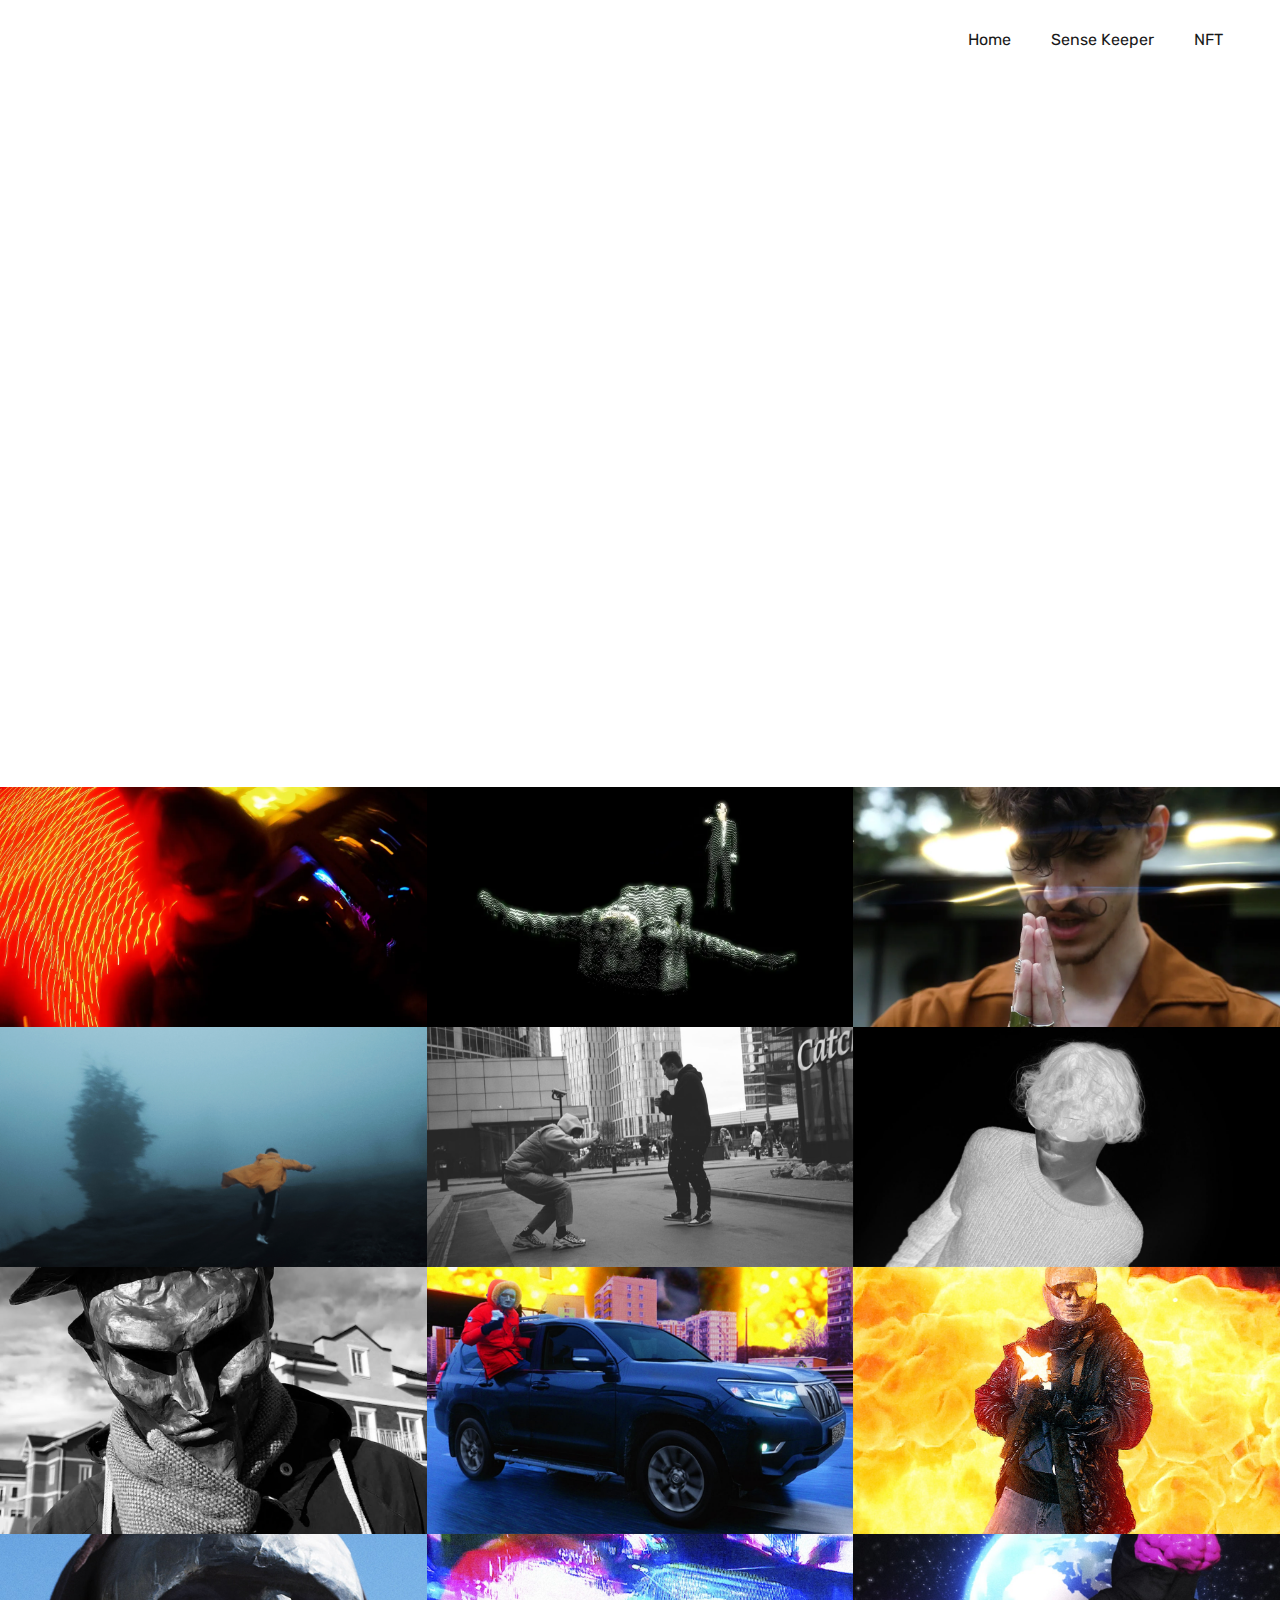
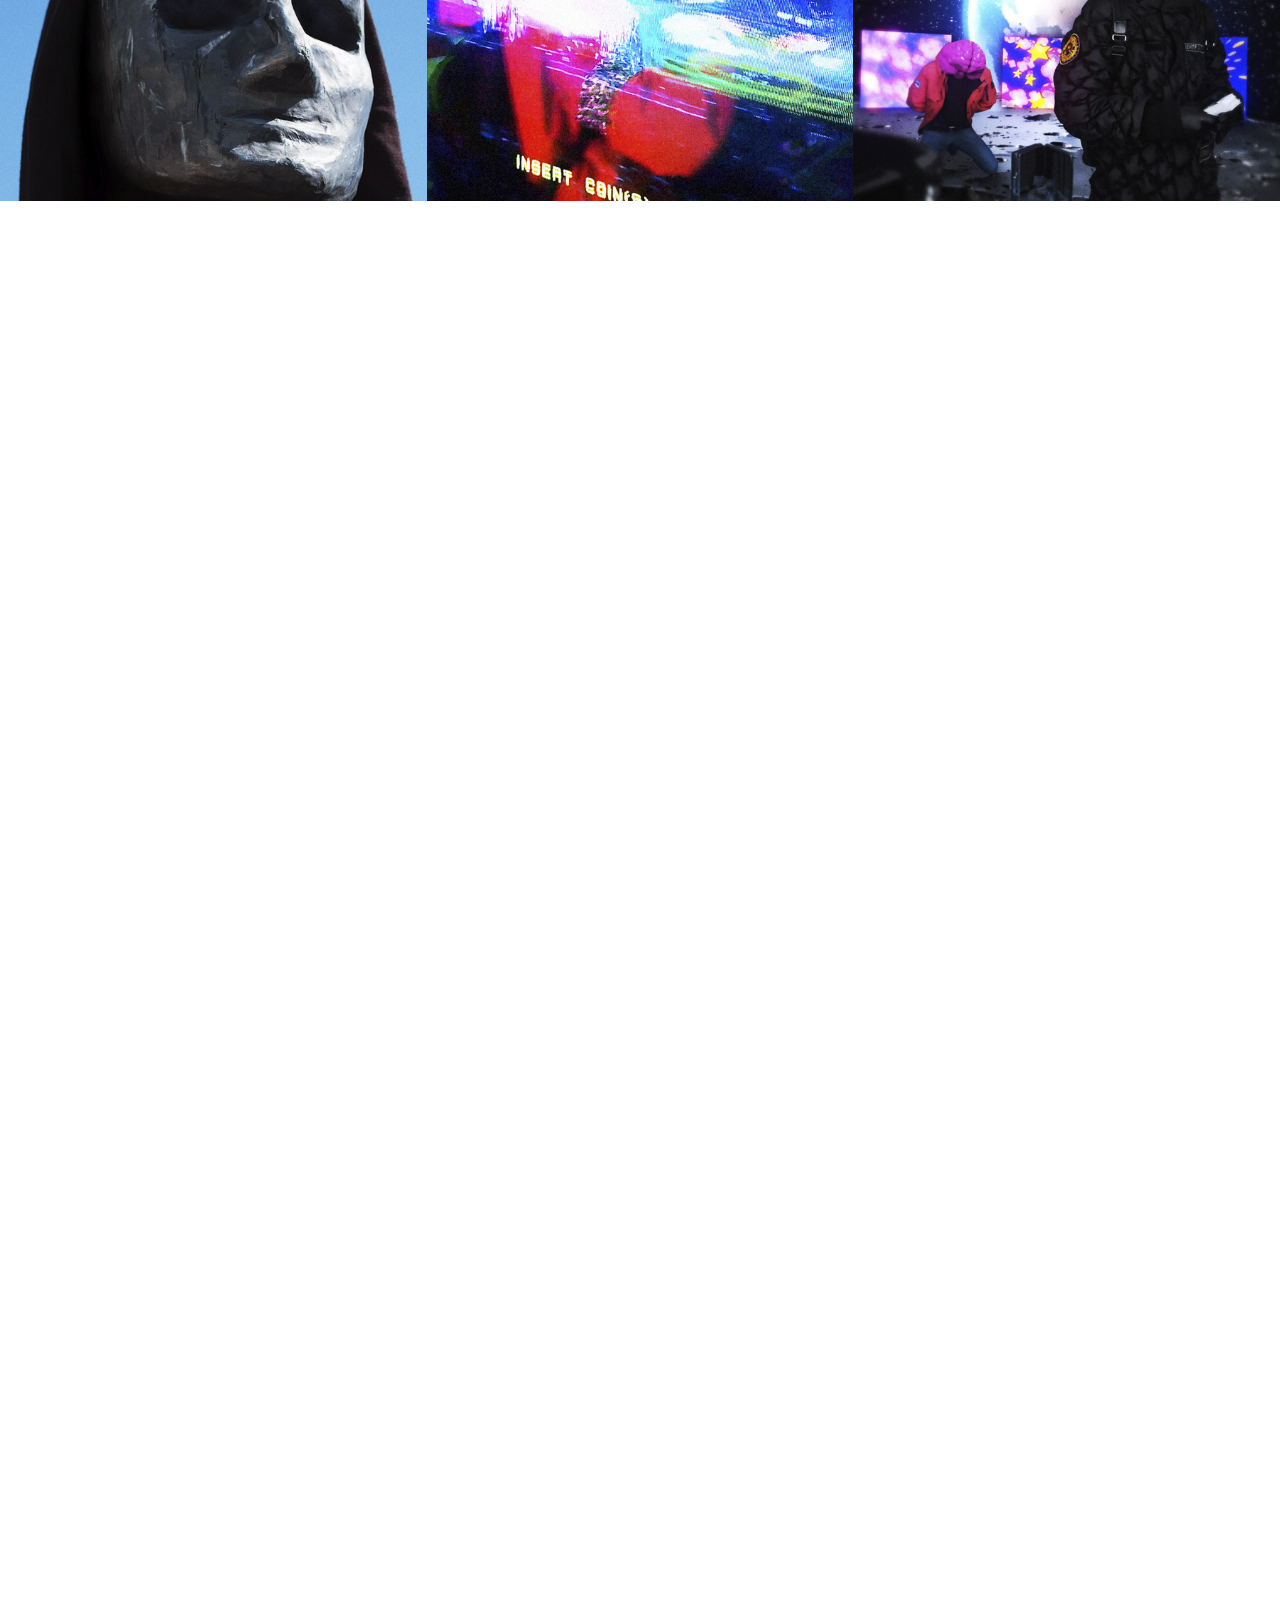
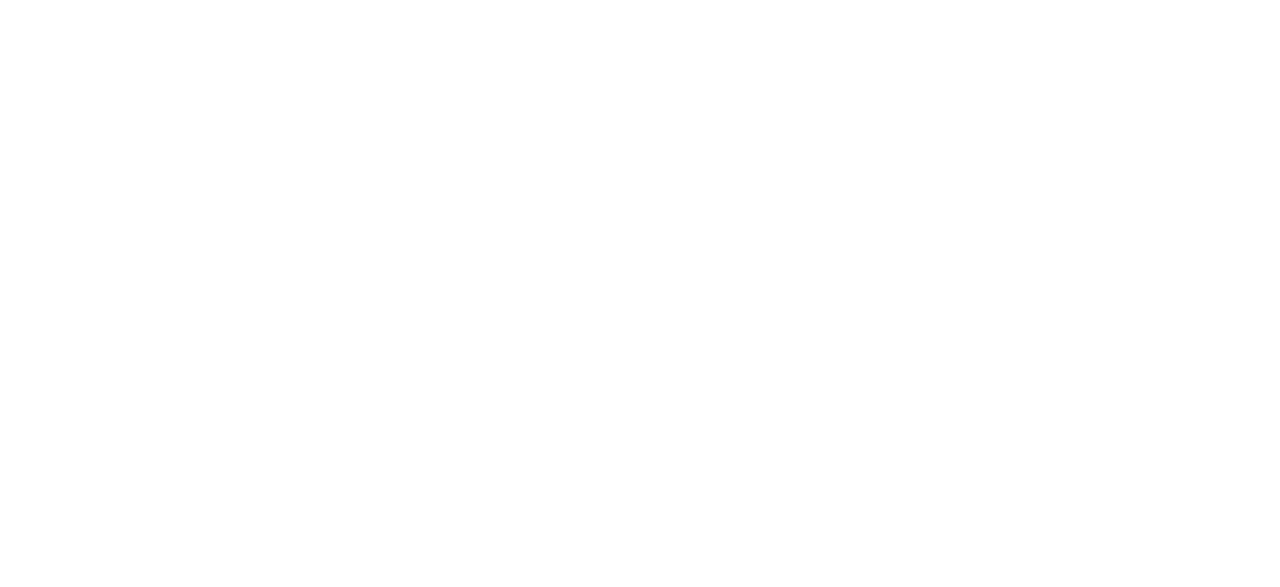
<file: index.html>
<!DOCTYPE html>
<html lang="en" class="no-js">


    <!-- Start Head -->
    <head>



    	<!-- Start Meta -->
		<meta charset="utf-8">
		<meta name="viewport" content="width=device-width, initial-scale=1.0">
		<meta name="text" content="We are a digital production union. Our purpose is to combine creative people, technicians & social technologies.">
		<meta name="author" content="Sense Gate">
		<!-- End Meta -->


		<!--Title -->
		<title>Sense Gate Production</title>
		<!--End Title -->



		<!-- Icons -->

			<link rel="shortcut icon" href="favicon.png">
			<link rel="icon" href="favicon.png" type="image/x-icon">

		<!-- END Icon -->




		<!-- CSS Files -->

			<!-- Font Awesome Icons -->
			<link rel="stylesheet" href="css/font-awesome.min.css"/>

			<!-- Lightbox -->
			<link rel="stylesheet" href="css/lightbox.css" />

			<!-- ionicons Icons -->
			<link rel="stylesheet" href="css/ionicons.min.css" />

			<!-- Default Style -->
			<link rel="stylesheet" href="css/reset.css" />

			<!-- Uikit -->
			<link rel="stylesheet" href="css/uikit.min.css" />

			<!-- Bootstrap Framework -->
			<link rel="stylesheet" href="css/bootstrap.min.css" />

			<!-- Main Stylesheet -->
			<link rel="stylesheet" href="css/style.css" />

      <!-- Preloader -->
      <style>
    body {
      margin: 0;
    }

    .preloader {
      position: fixed;
      left: 0;
      top: 0;
      right: 0;
      bottom: 0;
      overflow: hidden;
      background: #000000;
      z-index: 1001;
    }

    .preloader__image {
      position: relative;
      top: 50%;
      left: 50%;
      width: 200px;
      height: 200px;
      margin-top: -100px;
      margin-left: -100px;
      background: url('images/loader.gif') no-repeat 50% 50%;
    }

    .loaded_hiding .preloader {
      transition: 0.3s opacity;
      opacity: 0;
    }

    .loaded .preloader {
      display: none;
    }
  </style>

		<!-- End CSS Files -->




		<!-- Modernizr Plugin -->
			<script src="js/modernizr-custom.js"></script>
		<!-- END Modernizr Plugin -->


		<!--[if lt IE 9]>
		  <script src="https://cdnjs.cloudflare.com/ajax/libs/html5shiv/3.7.3/html5shiv.min.js"></script>
		  <script src="https://oss.maxcdn.com/respond/1.4.2/respond.min.js"></script>
		<![endif]-->


	</head>
	<!--End Head -->










	<!--Body Starts -->
	<body>

    <div class="preloader">
      <div class="preloader__image"></div>
    </div>

		<!-- Go to top icon -->
		<a href="javascript:" id="return-to-top"><i class="fa fa-chevron-up"></i></a>

		<!-- Navigation Starts -->
		<nav class="navigation navbar navbar-default navbar-fixed-top">


			<!-- Navigation Heading -->
			<div class="navbar-header">

				<!-- Mobile Navigation Button -->
				<button type="button" class="navbar-toggle" data-toggle="collapse" data-target="#bs-example-navbar-collapse-1">
					<span class="sr-only"></span>
					<span class="icon-bar"></span>
					<span class="icon-bar"></span>
					<span class="icon-bar"></span>
				</button>
				<!-- End Mobile Navigation Button -->


			</div>
			<!-- End Navigation Heading -->




			<!-- Navigation Links -->
			<div class="collapse navbar-collapse" id="bs-example-navbar-collapse-1">


				<!-- Navigation List -->
				<ul class="nav navbar-nav f-small normal raleway">



					<!-- Dropdown -->
					<li>


						<!-- Dropdown Caret -->
						<a href="http://sensegate.net/">Home</a>

					</li>
					<!-- End Dropdown -->


					<li><a href="http://sensekeeper.sensegate.net/">Sense Keeper</a></li>

          <li><a href="http://nft.sensegate.net/">NFT</a></li>

				</ul>
				<!-- End Navigation List -->

			</div>
			<!-- End Navigation Links -->


		</nav>
		<!-- Navigation Ends -->







		<!-- Main Container -->
		<div class="content-wrapper">

			<div id="page-preloader"><span class="spinner"></span></div>

			    <script type="text/javascript">
			        $(window).on('load', function () {
			            var $preloader = $('#page-preloader'),
			                $spinner = $preloader.find('.spinner');
			            $spinner.fadeOut();
			            $preloader.delay(350).fadeOut('slow');
			        });
			    </script>

					<script type="text/javascript" >
					    (function (d, w, c) {
					        (w[c] = w[c] || []).push(function() {
					            try {
					                w.yaCounter70136599 = new Ya.Metrika({
					                    id:70136599,
					                    clickmap:true,
					                    trackLinks:true,
					                    accurateTrackBounce:true
					                });
					            } catch(e) { }
					        });

					        var n = d.getElementsByTagName("script")[0],
					            s = d.createElement("script"),
					            f = function () { n.parentNode.insertBefore(s, n); };
					        s.type = "text/javascript";
					        s.async = true;
					        s.src = "https://mc.yandex.ru/metrika/watch.js";

					        if (w.opera == "[object Opera]") {
					            d.addEventListener("DOMContentLoaded", f, false);
					        } else { f(); }
					    })(document, window, "yandex_metrika_callbacks");
					</script>
					<noscript><div><img src="https://mc.yandex.ru/watch/70136599" style="position:absolute; left:-9999px;" alt="" /></div></noscript>


			<!-- All Sections -->
			<div class="sections">




				<!-- Header -->
				<div id="header">

					<!-- Section Content -->
					<div class="section-content">



						<!-- Heading -->
						<div class="big-text" data-uk-scrollspy="{cls:'uk-animation-fade', delay:20}">

							<!-- Title -->
							<h2 class="t-left f-extra-expanded light uppercase">Sense Gate</h2>

							<!-- Separator -->
							<div class="separator-small"></div>
							<!-- End Separator -->

							<!-- Description -->
							<h3 class="t-left f-medium normal">We are a digital production union. Our purpose is to combine creative people, technicians & social technologies.</br></br><a href="mailto:cooperation@sensegate.net" class="underline">Contact us now</a></h3>

						</div>
						<!-- End Heading -->



					</div>
					<!-- End Section Content -->

				</div>
				<!-- End Header -->



				<!-- Portfolio -->
				<div id="portfolio" class="no-padding-bottom">



					<!-- Section Content -->
					<div class="section-content-full">




						<!-- Portfolio Filters -->
						<ul id="work" class="works-filter-full uk-subnav ultrabold">

							<li data-uk-filter="" data-uk-scrollspy="{cls:'uk-animation-fade', delay:20}"><a href="">All</a></li>

							<li data-uk-filter="sensekeeper" data-uk-scrollspy="{cls:'uk-animation-fade', delay:40}"><a href="">Sense Keeper</a></li>

							<li data-uk-filter="commercial" data-uk-scrollspy="{cls:'uk-animation-fade', delay:60}"><a href="">Commercials</a></li>

              <li data-uk-filter="mv" data-uk-scrollspy="{cls:'uk-animation-fade', delay:60}"><a href="">Music Videos</a></li>

						</ul>
						<!-- End Portfolio Filters -->





						<!-- Work Previews -->
						<div data-uk-grid="{controls: '#work'}">


							<!-- Work -->
							<div class="work uk-width-small-1-2 uk-width-medium-1-3" data-uk-filter="mv">


								<!-- Work Image -->
								<img src="img/works/video/21.jpg" alt="" />
								<!-- End Work Image -->


								<!-- Hover Lightbox -->
								<a href="https://youtu.be/ITBfAyrFbRo" data-uk-lightbox="{group:'works'}">

									<!-- Hover -->
									<div class="hover">

											<!-- Title -->
											<p class="dark f-medium normal">Leoleen - видения</p>

									</div>
									<!-- End Hover -->

								</a>
								<!-- End Hover Lightbox -->

							</div>
							<!-- End Work -->

              <!-- Work -->
              <div class="work uk-width-small-1-2 uk-width-medium-1-3" data-uk-filter="mv">


                <!-- Work Image -->
                <img src="img/works/video/19.jpg" alt="" />
                <!-- End Work Image -->


                <!-- Hover Lightbox -->
                <a href="https://youtu.be/vdZwa4FX65A" data-uk-lightbox="{group:'works'}">

                  <!-- Hover -->
                  <div class="hover">

                      <!-- Title -->
                      <p class="dark f-medium normal">ASTROBOII - 17</p>

                  </div>
                  <!-- End Hover -->

                </a>
                <!-- End Hover Lightbox -->

              </div>
              <!-- End Work -->

              <!-- Work -->
              <div class="work uk-width-small-1-2 uk-width-medium-1-3" data-uk-filter="mv">


                <!-- Work Image -->
                <img src="img/works/video/20.jpg" alt="" />
                <!-- End Work Image -->


                <!-- Hover Lightbox -->
                <a href="https://youtu.be/g0S8j29VUxg" data-uk-lightbox="{group:'works'}">

                  <!-- Hover -->
                  <div class="hover">

                      <!-- Title -->
                      <p class="dark f-medium normal">GOLDIE - Every day Twice a day</p>

                  </div>
                  <!-- End Hover -->

                </a>
                <!-- End Hover Lightbox -->

              </div>
              <!-- End Work -->

              <!-- Work -->
              <div class="work uk-width-small-1-2 uk-width-medium-1-3" data-uk-filter="mv">


                <!-- Work Image -->
                <img src="img/works/video/17.jpg" alt="" />
                <!-- End Work Image -->


                <!-- Hover Lightbox -->
                <a href="https://youtu.be/_ylKGaPHxgg" data-uk-lightbox="{group:'works'}">

                  <!-- Hover -->
                  <div class="hover">

                      <!-- Title -->
                      <p class="dark f-medium normal">Temnee - Немо</p>

                  </div>
                  <!-- End Hover -->

                </a>
                <!-- End Hover Lightbox -->

              </div>
              <!-- End Work -->

              <!-- Work -->
              <div class="work uk-width-small-1-2 uk-width-medium-1-3" data-uk-filter="mv">


                <!-- Work Image -->
                <img src="img/works/video/18.jpg" alt="" />
                <!-- End Work Image -->


                <!-- Hover Lightbox -->
                <a href="https://youtu.be/TTX703plV4M" data-uk-lightbox="{group:'works'}">

                  <!-- Hover -->
                  <div class="hover">

                      <!-- Title -->
                      <p class="dark f-medium normal">Yatti - Some Shit To Say</p>

                  </div>
                  <!-- End Hover -->

                </a>
                <!-- End Hover Lightbox -->

              </div>
              <!-- End Work -->

              <!-- Work -->
              <div class="work uk-width-small-1-2 uk-width-medium-1-3" data-uk-filter="mv">


                <!-- Work Image -->
                <img src="img/works/video/16.jpeg" alt="" />
                <!-- End Work Image -->


                <!-- Hover Lightbox -->
                <a href="https://youtu.be/JknhKWDSiHA" data-uk-lightbox="{group:'works'}">

                  <!-- Hover -->
                  <div class="hover">

                      <!-- Title -->
                      <p class="dark f-medium normal">Leoleen - Давай</p>

                  </div>
                  <!-- End Hover -->

                </a>
                <!-- End Hover Lightbox -->

              </div>
              <!-- End Work -->
		<!-- Work -->
							<div class="work uk-width-small-1-2 uk-width-medium-1-3" data-uk-filter="sensekeeper">


								<!-- Work Image -->
								<img src="img/works/video/03.jpg" alt="" />
								<!-- End Work Image -->


								<!-- Hover Lightbox -->
								<a href="https://youtu.be/ok0eUZmYtiA" data-uk-lightbox="{group:'works'}">

									<!-- Hover -->
									<div class="hover">

											<!-- Title -->
											<p class="dark f-medium normal">NEW LEVEL</p>

									</div>
									<!-- End Hover -->

								</a>
								<!-- End Hover Lightbox -->

							</div>
							<!-- End Work -->
		<!-- Work -->
							<div class="work uk-width-small-1-2 uk-width-medium-1-3" data-uk-filter="sensekeeper">


								<!-- Work Image -->
								<img src="img/works/video/04.jpg" alt="" />
								<!-- End Work Image -->


								<!-- Hover Lightbox -->
								<a href="https://youtu.be/XqWBPdJp1sE" data-uk-lightbox="{group:'works'}">

									<!-- Hover -->
									<div class="hover">

											<!-- Title -->
											<p class="dark f-medium normal">HOLOGRAM prod. DJ YUNG VAMP</p>

									</div>
									<!-- End Hover -->

								</a>
								<!-- End Hover Lightbox -->

							</div>
							<!-- End Work -->






							<!-- Work -->
							<div class="work uk-width-small-1-2 uk-width-medium-1-3" data-uk-filter="sensekeeper">


								<!-- Work Image -->
								<img src="img/works/video/05.jpg" alt="" />
								<!-- End Work Image -->


								<!-- Hover Lightbox -->
								<a href="https://youtu.be/QVIQM4xYCn4" data-uk-lightbox="{group:'works'}">

									<!-- Hover -->
									<div class="hover">

											<!-- Title -->
											<p class="dark f-medium normal">Red Bottles prod. Mythic</p>

									</div>
									<!-- End Hover -->

								</a>
								<!-- End Hover Lightbox -->

							</div>
							<!-- End Work -->

							<!-- Work -->
							<div class="work uk-width-small-1-2 uk-width-medium-1-3" data-uk-filter="sensekeeper">


								<!-- Work Image -->
								<img src="img/works/video/13.jpg" alt="" />
								<!-- End Work Image -->


								<!-- Hover Lightbox -->
								<a href="https://youtu.be/rFqZTZa-8TA" data-uk-lightbox="{group:'works'}">

									<!-- Hover -->
									<div class="hover">

											<!-- Title -->
											<p class="dark f-medium normal">Visions</p>

									</div>
									<!-- End Hover -->

								</a>
								<!-- End Hover Lightbox -->

							</div>
							<!-- End Work -->

							<!-- Work -->
							<div class="work uk-width-small-1-2 uk-width-medium-1-3" data-uk-filter="sensekeeper">


								<!-- Work Image -->
								<img src="img/works/video/14.jpg" alt="" />
								<!-- End Work Image -->


								<!-- Hover Lightbox -->
								<a href="https://youtu.be/Rdr5o8D_zqE" data-uk-lightbox="{group:'works'}">

									<!-- Hover -->
									<div class="hover">

											<!-- Title -->
											<p class="dark f-medium normal">ON DA BLOCK prod. DJ YUNG VAMP</p>

									</div>
									<!-- End Hover -->

								</a>
								<!-- End Hover Lightbox -->

							</div>
							<!-- End Work -->

							<!-- Work -->
							<div class="work uk-width-small-1-2 uk-width-medium-1-3" data-uk-filter="commercial">


								<!-- Work Image -->
								<img src="img/works/video/15.jpg" alt="" />
								<!-- End Work Image -->


								<!-- Hover Lightbox -->
								<a href="https://youtu.be/I8j4mtcYEeQ" data-uk-lightbox="{group:'works'}">

									<!-- Hover -->
									<div class="hover">

											<!-- Title -->
											<p class="dark f-medium normal">Black Caddy prod. acidbrain</p>

									</div>
									<!-- End Hover -->

								</a>
								<!-- End Hover Lightbox -->

							</div>
							<!-- End Work -->


						</div>
						<!-- End Work Previews -->

					</div>
					<!-- End Section Content -->

				</div>
				<!-- End Portfolio -->



				<!-- About -->
				<div id="about" data-uk-scrollspy="{cls:'uk-animation-fade'}">


					<!-- Section Content -->
					<div class="section-content big-text">

						<!-- Title -->
						<h2 class="t-left f-large normal dark">Production, Networking, Tech.</h2>

						<div class="separator-small"></div>

					</div>

					<!-- Section Content -->
					<div class="section-content">


						<!-- Row -->
						<div class="row">

							<!-- Column -->
							<div class="col-md-12">

								<!-- About Content -->
								<div class="about-content">

									<!-- Switcher -->
									<ul class="about-switch no-margin-bottom" data-uk-switcher="{connect:'#about-switch', animation: 'fade'}">

									<!-- Switcher Results -->
									<ul id="about-switch" class="uk-switcher">

										<!-- List -->
										<li>

											<!-- Row -->
											<div class="row">

												<!-- Column -->
												<div class="col-md-4">

													<!-- Text -->
													<h4 class="t-left f-normal normal dark">The emergence of the unique occurs nonlinearly, as well as its resonance.</h4>

												</div>
												<!-- End Column -->


												<!-- Column -->
												<div class="col-md-4">

													<!-- Text -->
													<p class="f-small normal t-left mobile-t-center gray2">We stand for cooperation and exchange of experience, knowledge, contacts, technologies and skills to form a unique digital footprint. We want to combine novice filmmakers, musicians & IT-specialists to work together and create a new multinational cultural movement.</p>

												</div>
												<!-- End Column -->


												<!-- Column -->
												<div class="col-md-4">

													<!-- Text -->
													<p class="f-small normal t-left mobile-t-center gray2">Our main goal is to create an environment for the accumulation of the best creative specialists and research enthusiasts who are giving birth to new visual formats. We are ready to consider constructive proposals that contribute to progress towards the goal.</p>

												</div>
												<!-- End Column -->

											</div>
											<!-- End Row -->

										</li>
										<!-- End List -->

									</ul>
									<!-- End Switcher Results -->

								</div>
								<!-- End About Content -->

							</div>
							<!-- End Column -->

						</div>
						<!-- End Row -->

					</div>
					<!-- End Section Content -->

				</div>
				<!-- About Section Content -->





				<!-- Footer -->
				<div id="footer" class="gray-bg" data-uk-scrollspy="{cls:'uk-animation-fade'}">

					<!-- Section Content -->
					<div class="section-content">



						<!-- Row -->
						<div class="row">

							<!-- Column -->
							<div class="footer-block col-md-3">

								<!-- Footer Logo -->
								<div class="footer-logo t-left">

									<!-- Image -->
									<a href="#home" data-uk-smooth-scroll><img src="img/sg.png" alt="" /></a>
									<!-- End Image -->
								</div>


								<div class="separator-small"></div>

								<!-- Footer Details -->
								<div class="footer-details t-left">

									<!-- Email -->
									<p class="dark f-small">Email: <a href="mailto:info@sensegate.net">info@sensegate.net</a></p>

									<p class="dark f-small">Media: <a href="mailto:media@sensegate.net">media@sensegate.net</a></p>


								</div>
								<!-- End Footer Details -->


							</div>
							<!-- End Footer Logo -->



							<!-- Column -->
							<div class="footer-block col-md-2" data-uk-scrollspy="{cls:'uk-animation-fade'}">

								<!-- Footer Logo -->
								<div class="t-left">

									<p class="f-small normal t-left gray2">Projects</p>

								</div>


								<div class="separator-small"></div>


								<!-- Footer Details -->
								<div class="footer-details t-left">


									<p class="dark f-small no-margin-top"><a href="http://sensegate.net/">Production</a></p>

									<p class="dark f-small"><a href="http://sensekeeper.sensegate.net/">Sense Keeper</a></p>

                  <p class="dark f-small"><a href="http://nft.sensegate.net/">NFT</a></p>

								</div>
								<!-- End Footer Details -->


							</div>
							<!-- End Footer Logo -->

							<!-- Column -->
							<div class="footer-block col-md-3" data-uk-scrollspy="{cls:'uk-animation-fade'}">

								<!-- Footer Logo -->
								<div class="t-left">

									<p class="f-small normal t-left gray2">About us</p>

								</div>


								<div class="separator-small"></div>

								<!-- Footer Details -->
								<div class="t-left width-small">

									<p class="f-small normal t-left gray2">We are a digital production union. Our purpose is to combine creative people, technicians & social technologies.</p>

								</div>
								<!-- End Footer Details -->


							</div>
							<!-- End Footer Logo -->



							<!-- Column -->
							<div class="col-md-2" data-uk-scrollspy="{cls:'uk-animation-fade'}">

								<!-- Footer Logo -->
								<div class="t-left">

									<p class="f-small normal t-left gray2">Social</p>

								</div>


								<div class="separator-small"></div>


								<!-- Footer Details -->
								<div class="footer-details t-left">


									<p class="dark f-small no-margin-top"><a href="https://www.youtube.com/c/SenseGate/">YouTube</a></p>

                  <p class="dark f-small"><a href="https://t.me/sensegate/">Telegram</a></p>

 									<p class="dark f-small"><a href="https://www.instagram.com/sensekeeper/">Instagram</a></p>

								</div>
								<!-- End Footer Details -->

							</div>
							<!-- End Footer Logo -->


						</div>
						<!-- End Row -->



					</div>
					<!-- End Section Content -->

				</div>
				<!-- End Footer -->




				<!-- Work with us -->
				<div id="offer" data-uk-parallax="{bg: '-300'}" data-uk-scrollspy="{cls:'uk-animation-fade'}">

					<!-- Section Content -->
					<div class="section-content t-left big-text">

						<!--  Title -->
						<h2 class="t-left f-large normal">Let’s create great things together.</h2>

						<!-- Separator -->
						<div class="separator-small"></div>
						<!-- End Separator -->

						<!-- Description -->
						<h3 class="t-left f-normal normal"><a href="mailto:cooperation@sensegate.net" class="underline">Contact Us!</a></h3>

					</div>
					<!-- End Section Content -->

				</div>
				<!-- End Work with us -->




				<!-- Small Footer -->
				<div id="small-footer" data-uk-scrollspy="{cls:'uk-animation-fade'}">

					<!-- Section Content -->
					<div class="section-content">

						<!-- Row -->
						<div class="row">

							<!-- Column -->
							<div class="col-md-8">

								<p class="white t-left">3000 © Sense Gate Production.</p>

							</div>
							<!-- End Column -->

							<!-- Column -->
							<div class="col-md-4">

								<!-- Footer Social -->
								<ul class="footer-social">

									<!-- Links -->
									<li class="no-margin"><a href="https://www.youtube.com/c/SenseGate/"><i class="fa fa-youtube white" aria-hidden="true"></i></a></li>

                  <li><a href="https://t.me/sensegate/"><i class="fa fa-paper-plane white" aria-hidden="true"></i></a></li>

									<li><a href="https://www.instagram.com/sense.gate/"><i class="fa fa-instagram white" aria-hidden="true"></i></a></li>

									<li><a href="https://soundcloud.com/sensegate/"><i class="fa fa-soundcloud white" aria-hidden="true"></i></a></li>
									<!-- End Links -->

								</ul>
								<!-- End Footer Social -->

							</div>
							<!-- End Column -->

						</div>
						<!-- End Row -->

					</div>
					<!-- End Section Content -->

				</div>
				<!-- End Small Footer -->





			</div>
			<!-- End All Sections -->

		</div>
		<!-- End Main Container -->



		<!-- JavaSript Files -->

			<!-- Essential JS Files -->
			<script src="js/jquery-2.2.4.min.js"></script>

			<!-- Bootstrap -->
			<script src="js/bootstrap.min.js"></script>

			<!-- uikit -->
			<script src="js/uikit.min.js"></script>

			<!-- Custom Codes -->
			<script src="js/custom.js"></script>


			<!-- JS Plugins -->

				<!-- Grid -->
				<script src="js/grid.min.js"></script>

				<!-- Lightbox -->
				<script src="js/lightbox-plus-jquery.min.js"></script>

				<!-- Lightbox Video -->
				<script src="js/lightbox.min.js"></script>

        <script>
          window.onload = function () {
            document.body.classList.add('loaded');
          }
        </script>

		<!-- End JavaSript Files -->











	</body>
	<!-- End Body -->

</html>
</file>
<file: css/style.css>
@charset "utf-8";


/* ----------------------------------

Name: style.css
Author: Fourtabs
Website: https://www.fourtabs.com
Exclusively available here: https://themeforest.net/user/fourtabsthemes

------------------------------------- */







/*====================================================


	Table of Contents



		01. Generel Styles

			+ Generate Google Fonts
			+ Essential Styles
			+ Buttons
			+ Floats
			+ Overlays
			+ Row Fix
			+ Section Styles
			+ Separators

		02. Typography

			+ Font Classes
			+ Font Positions
			+ Font Weight
			+ Font Transformation
			+ Font Colors
			+ Font Sizes


		03. Loading Screen

			+ Loader Logo
			+ Loader Animation
			+ After Loading

		04. Backgrounds

		05. Navigations

			+ General
			+ Bootstrap Fix
			+ Dropdown

		06. Homepage

			+ Homepage Headers
			+ Logo Styles

		07. Slider

		08. About

		09. Services

		10. Portfolio

		11. Pricing Table

		12. Blog

			+ Blog Post
			+ Blog Sidebar
			+ Comments

		13. Map

		14. Contact

		15. Footer

		16. Shop

			+ Cart
			+ Products

		16. Responsive

			Resolution Under 768px
			Resolution Under 530px
			Resolution Under 450px
			Resolution Under 400px
			Resolution Under 375px



====================================================*/







/*======================

	01. Generel Styles

========================*/


/* Generate Google Fonts
-------------------------*/


	/* Lato */
	@import url(https://fonts.googleapis.com/css?family=Lato:100,300,400,700,900);

	/* Rubik */
	@import url(https://fonts.googleapis.com/css?family=Rubik:100,200,400,400i,500,500i,700);





/* Essential Styles
-------------------------*/




	*{
		margin: 0%;
		padding: 0%;

	}

	::selection {
		background-color: #f3f3f3;
		color: #191919;
	}


	html, body {
		width:100%;
		padding:0;
		margin-left:0;
		margin-right:0;
		font-family: 'Lato', sans-serif;
		-webkit-font-smoothing: antialiased;
		text-align: center;
		font-size: 1em;
	}

	body{
		overflow-x: hidden;
	}


	.content-wrapper{
		margin: 0px auto;
		padding: 0px;
		-webkit-box-sizing: border-box;
		-moz-box-sizing: border-box;
		box-sizing: border-box;
		overflow: hidden;
		width: 100%;
		height: auto;
		text-align: center;
		float: none;
	}


	img {
	    -moz-user-select: none;
	    -webkit-user-select: none;
	    -ms-user-select: none;
	    user-select: none;
	    -webkit-user-drag: none;
	    user-drag: none;
	}

	a{
		color: #191919;
		text-decoration:none;
		outline:none;

	}

	a:hover,
	a:active,
	a:focus
	{
		text-decoration:none;
		outline:none;
		color: #505050;

	}

	a i:hover,
	a i:active,
	a i:focus
	{
		text-decoration:none;
		outline:none;
		color: #505050;
	}



	h1, h2, h3, h4, h5, h6, .h1, .h2, .h3, .h4, .h5, .h6{
		font-family: 'Rubik', sans-serif;
		font-weight:100;
		margin-top: 10px;
		margin-bottom: 0px;
	}

	p{
		margin:0 0 5px;
		font-family: 'Rubik', sans-serif;
	}

	.clear{
		clear:both;
	}

	ol, ul{
		list-style:none;
		padding:0;
	}

	.no-line-height{
		line-height:0 !important;
	}

	.padding-top-150px{
		padding-top: 150px;
	}

	.no-padding{
		padding:0 !important;
	}

	.no-padding-top{
		padding-top:0 !important;
	}

	.no-padding-bottom{
		padding-bottom:0 !important;
	}

	.auto-margin{
		margin: auto !important;
	}

	.no-margin{
		margin:0 !important;
	}

	.no-margin-top{
		margin-top:0 !important;
	}

	.no-margin-bottom{
		margin-bottom:0 !important;
	}

	.no-margin-left{
		margin-left:0 !important;
	}

	.no-margin-right{
		margin-right:0 !important;
	}

	.no-border{
		border: none !important;
		border-style: none !important;
	}

	.white-border{
		border-color: #e5e5e5 !important;
	}

	.gray-border{
		border-color: #323232 !important;
	}

	iframe{
		width: 100%;
		height: 500px;
	}

	.page-preloader {
	    position: fixed;
	    left: 0;
	    top: 0;
	    right: 0;
	    bottom: 0;
	    background: #000000;
	    z-index: 100500;
	}

.page-preloader .spinner {
	    width: 200px;
	    height: 200px;
	    position: absolute;
	    left: 50%;
	    top: 50%;
	    background: url('images/loader.gif') no-repeat 50% 50%;
	    margin: -100px 0 0 -100px;
	}



/* Buttons
-------------------------*/




	.button{
		z-index: 0;
		background: transparent;
		cursor: pointer;
		color: #191919;
		display: block;
		width: 150px;
		height: 50px;
		line-height: 47px;
		border: 3px solid #191919;
		margin-top: 20px;
		font-weight: 900;
		font-family: Lato;
		letter-spacing: 3px;
		text-transform: uppercase;
		font-size: 11px;
		word-spacing: 1px;
		-webkit-transition: all 0.4s;
		-moz-transition: all 0.4s;
		transition: all 0.4s;
	}

	.button:hover{
		background: #191919;
		color: #fff;
	}




/* Floats
-------------------------*/


	.float-l{
		float: left !important;
	}

	.float-r{
		float: right !important;
	}




/* Overlays
-------------------------*/




	.pattern-black:after,
	.pattern-white:after{
		content:'';
		width: 100%;
		height: 100%;
		top:0;
		left:0;
		position: absolute;
		z-index: -1;
	}

	.pattern-black:after{

		background: url(../img/pattern-1.png) repeat;
	}

	.pattern-white:after{

		background: #fff;
		opacity: .9;
	}




/* Row Fix
-------------------------*/


	.row:before,
    .row:after {
        content:"";
        display: table ;
        clear:both;
    }




/* Section Styles

-------------------------*/


	.section-content{
		padding: 0px 10% 0px 10%;
		z-index: 9999;
	}


	.section-content-full{
		padding: 0px 0% 0px 0%;
		z-index: 9999;
	}


	.sections{
		width: 100%;
		z-index:1;
	}






/* Separators
----------------------------*/



	.separator-small {
		width: 40px;
		height: 1px;
		background: #505050 none repeat;
		margin-top: 50px;
		margin-bottom: 50px;
		-webkit-transition: all 0.4s;
		-moz-transition: all 0.4s;
		transition: all 0.4s;
	}

	.separator-small-right {
		width: 100%;
		height: 1px;
		background: #e5e5e5 none repeat;
		margin-top: 20px;
		margin-bottom: 20px;
		float: right;
		-webkit-transition: all 0.4s;
		-moz-transition: all 0.4s;
		transition: all 0.4s;
	}

	.separator-center {
		width: 40px;
		height: 1px;
		background: #505050 none repeat;
		margin: 50px auto;
		-webkit-transition: all 0.4s;
		-moz-transition: all 0.4s;
		transition: all 0.4s;
	}





/*======================

	02. Typography

========================*/




/* Font Classes
-------------------------*/




	.rubik{
		font-family: 'Rubik', sans-serif;

	}

	.lato{
		font-family: 'Lato', sans-serif;
	}





/* Font Positions
-------------------------*/




	.t-left{
		text-align:left !important;
	}

	.t-center{
		text-align:center !important;
	}

	.t-right{
		text-align:right !important;
	}




/* Font Weight
-------------------------*/




	.ultrabold{
		font-weight: 900;
	}

	.extrabold{
		font-weight: 800;
	}

	.bold{
		font-weight: 700;
	}

	.semibold{
		font-weight: 600;
	}

	.normal{
		font-weight: 400;
	}

	.light{
		font-weight: 300;
	}

	.lighter{
		font-weight: 100;
	}




/* Font Transformation
-------------------------*/




	.italic{
		font-style: italic;
	}

	.uppercase{
		text-transform: uppercase;
	}

	.lowercase{
		text-transform: lowercase;
	}

	.underline{
		text-decoration: underline;
	}





/* Font Colors
-------------------------*/




	.dark{
		color: #191919;
	}

	.white{
		color: #e5e5e5 !important;
	}

	.gray1{
		color: #777777 !important;
	}

	.gray2{
		color: #505050 !important;
	}

	.colored{
		color: #1769ff;
	}

	.red{
		color: red;
	}

	.green{
		color: green;
	}





/* Font Sizes
-------------------------*/

	.f-smaller{
		font-size: 11px;

	}

	.f-small{
		font-size: 16px;

	}

	.f-normal{
		font-size: 20px;

	}

	.f-semi-expanded{
		font-size: 1.5em;

	}

	.f-medium{
		font-size: 32px;

	}

	.f-expanded{
		font-size: 2.5em;

	}

	.f-big{
		font-size: 45px;

	}

	.f-large{
		font-size: 3.5em;

	}

	.f-extra-expanded{
		font-size: 6em;

	}

	.f-huge{
		font-size: 7.5em;

	}




/*======================

	03. Loading Screen

========================*/





	#loader-wrapper {
		position: fixed;
		top: 0;
		left: 0;
		width: 100%;
		height: 100%;
		z-index: 1000;
		overflow: hidden;
	}


	#loader {
		display: block;
		position: relative;
		left: 50%;
		top: 50%;
		width: 150px;
		height: 150px;
		margin: -75px 0 0 -75px;
		border-radius: 100%;
		border: 0px solid transparent;
		border-top-color: #fff;
		-webkit-animation: spin 2s linear infinite; /* Chrome, Opera 15+, Safari 5+ */
		animation: spin 2s linear infinite; /* Chrome, Firefox 16+, IE 10+, Opera */
		z-index: 1001;
		overflow: hidden;
	}




/* Loader Logo
-------------------------*/




	.loader-img img{
		display: block;
		position: absolute;
		left: 47.5%;
		bottom: 48%;
		width: 50px;
		height: auto;
		z-index: 1002;
	}




/* Loader Animation
-------------------------*/




    #loader:before {
        content: "";
        position: absolute;
        top: 5px;
        left: 5px;
        right: 5px;
        bottom: 5px;
        border-radius: 100%;
        border: 2px solid transparent;
        border-top-color: #fff;
		overflow: hidden;
        -webkit-animation: spin 3s linear infinite; /* Chrome, Opera 15+, Safari 5+ */
        animation: spin 3s linear infinite; /* Chrome, Firefox 16+, IE 10+, Opera */
    }

    #loader:after {
        content: "";
        position: absolute;
        top: 15px;
        left: 15px;
        right: 15px;
        bottom: 15px;
        border-radius: 100%;
        border: 0px solid transparent;
        border-top-color: #fff;
		overflow: hidden;
        -webkit-animation: spin 1.5s linear infinite; /* Chrome, Opera 15+, Safari 5+ */
        animation: spin 1.5s linear infinite; /* Chrome, Firefox 16+, IE 10+, Opera */
    }

    @-webkit-keyframes spin {
        0%   {
            -webkit-transform: rotate(0deg);  /* Chrome, Opera 15+, Safari 3.1+ */
            -ms-transform: rotate(0deg);  /* IE 9 */
            transform: rotate(0deg);  /* Firefox 16+, IE 10+, Opera */
        }
        100% {
            -webkit-transform: rotate(360deg);  /* Chrome, Opera 15+, Safari 3.1+ */
            -ms-transform: rotate(360deg);  /* IE 9 */
            transform: rotate(360deg);  /* Firefox 16+, IE 10+, Opera */
        }
    }
    @keyframes spin {
        0%   {
            -webkit-transform: rotate(0deg);  /* Chrome, Opera 15+, Safari 3.1+ */
            -ms-transform: rotate(0deg);  /* IE 9 */
            transform: rotate(0deg);  /* Firefox 16+, IE 10+, Opera */
        }
        100% {
            -webkit-transform: rotate(360deg);  /* Chrome, Opera 15+, Safari 3.1+ */
            -ms-transform: rotate(360deg);  /* IE 9 */
            transform: rotate(360deg);  /* Firefox 16+, IE 10+, Opera */
        }
    }

    #loader-wrapper .loader-section {
        position: fixed;
        top: 0;
        width: 50%;
        height: 100%;
		overflow: hidden;
		background-color: #fff;
		background: r#fff;
		color: rgba(0, 0, 0, 0.9);
        z-index: 1000;
        -webkit-transform: translateX(0);  /* Chrome, Opera 15+, Safari 3.1+ */
        -ms-transform: translateX(0);  /* IE 9 */
        transform: translateX(0);  /* Firefox 16+, IE 10+, Opera */
    }

    #loader-wrapper .loader-section.section-left {
        left: 0;
    }

    #loader-wrapper .loader-section.section-right {
        right: 0;
    }




/* After Loading
-------------------------*/




    .loaded #loader-wrapper .loader-section.section-left {
        -webkit-transform: translateX(-100%);  /* Chrome, Opera 15+, Safari 3.1+ */
        -ms-transform: translateX(-100%);  /* IE 9 */
        transform: translateX(-100%);  /* Firefox 16+, IE 10+, Opera */
        -webkit-transition: all 0.7s 0.3s cubic-bezier(0.645, 0.045, 0.355, 1.000);
        transition: all 0.7s 0.3s cubic-bezier(0.645, 0.045, 0.355, 1.000);
    }

    .loaded #loader-wrapper .loader-section.section-right {
        -webkit-transform: translateX(100%);  /* Chrome, Opera 15+, Safari 3.1+ */
        -ms-transform: translateX(100%);  /* IE 9 */
        transform: translateX(100%);  /* Firefox 16+, IE 10+, Opera */
		-webkit-transition: all 0.7s 0.3s cubic-bezier(0.645, 0.045, 0.355, 1.000);
        transition: all 0.7s 0.3s cubic-bezier(0.645, 0.045, 0.355, 1.000);
    }

    .loaded #loader {
        opacity: 0;
        -webkit-transition: all 0.3s ease-out;
        transition: all 0.3s ease-out;
    }
    .loaded #loader-wrapper {
        visibility: hidden;
        -webkit-transform: translateY(-100%);  /* Chrome, Opera 15+, Safari 3.1+ */
        -ms-transform: translateY(-100%);  /* IE 9 */
        transform: translateY(-100%);  /* Firefox 16+, IE 10+, Opera */
        -webkit-transition: all 0.3s 1s ease-out;
        transition: all 0.3s 1s ease-out;
    }













/*======================

	04. Backgrounds

========================*/




/* Solid Backgrounds
-------------------------*/




	.white-bg{
		background-color: #fff !important;
	}

	.gray-bg{
		background-color: #f3f3f3 !important;
	}

	.dark-bg{
		background-color: #191919 !important;
	}

	.colored-bg{
		background-color: #ffd700;
	}

	.solid-bg{
		background: #232121;
	}

	.solid-bg-light{
		background: #e9e8e8;
	}



/* Gradient Backgrounds
-------------------------*/


	#gradient,
	.gradient-bg{
		background:-moz-linear-gradient(17% 81% 67deg, #E4A4B8, #86FFF4 90%);
		background:-webkit-gradient(linear, 91% 91%, 20% 0%, from(#B869A4), to(#6DC7A5));
		width: 100%;
		background-size: cover;
		display: block;
		position: relative;
		overflow: hidden;
		background-repeat: no-repeat;
		background-attachment: fixed;
		background-position: center center;
		-webkit-background-size: cover;
		-moz-background-size: cover;
		-o-background-size: cover;
		z-index: 1;
	}





/* Video Backgrounds
-------------------------*/

	#video{
		width: 100%;
		background-size: cover;
		display: block;
		position: relative;
		overflow: hidden;
		background-repeat: no-repeat;
		background-attachment: fixed;
		background-position: center center;
		-webkit-background-size: cover;
		-moz-background-size: cover;
		-o-background-size: cover;
		z-index: 1;
	}





/* Image Backgrounds
-------------------------*/




	.image-bg{
		background: url(../img/bg-01.jpg) !important;
		height: 100vh;
	}

	.image-bg-2{
		background: url(../img/bg-02.jpg);
	}

	.image-bg-3{
		background: url(../img/bg-03.jpg);

	}

	.image-bg-4{
		background: url(../img/bg-04.jpg);

	}

	.image-bg-5{
		background: url(../img/bg-05.jpg);

	}

	.image-bg-6{
		background: url(../img/bg-06.jpg);

	}

	.image-bg,
	.image-bg-2,
	.image-bg-3,
	.image-bg-4,
	.image-bg-5,
	.image-bg-6{
		width: 100%;
		background-size: cover;
		display: block;
		position: relative;
		overflow: hidden;
		background-repeat: no-repeat;
		background-attachment: fixed;
		background-position: center center;
		-webkit-background-size: cover;
		-moz-background-size: cover;
		-o-background-size: cover;
		z-index: 1;
	}





/* Other Backgrounds
-------------------------*/

	.pattern-bg{
		background: url(../img/pattern.jpg);
		position: relative;
		overflow: hidden;
		background-repeat: repeat;
	}

	#demo_canvas{
		z-index: 999;
		position: absolute;
		top: 0px;
		left: 0px;
	}









/*======================

	05. Navigations

========================*/




/* General
-------------------------*/


	.navigation{
		background: #fff;
		padding: 15px 2.5% 15px 2.5%;
		z-index: 999;
	}

	.navbar{
		margin-bottom: 0px;
	}

	.navbar-brand img{
		width: 20px;
	}

	.nav{
		float: right;
	}


	.nav li a{
		margin-right: 10px;
		color: #191919;
	}

	.uk-subnav>*>* {
		display: inline-block;
		font-size: 16px;
		font-weight: 400;
		font-family: 'Rubik', sans-serif;
		color: #000;
	}

	.uk-subnav>*{
		padding-left: 0px;
		margin-top: 0px;
	}


/* Bootstrap Fix
-------------------------*/


	.navbar-default .navbar-nav>.open>a, .navbar-default .navbar-nav>.open>a:focus, .navbar-default .navbar-nav>.open>a:hover{
		color: #191919;
	}

	.navbar-default .navbar-nav>li>a:focus, .navbar-default .navbar-nav>li>a:hover {
		color: #191919;
		background-color: transparent;
	}

	.navbar-default .navbar-nav > li > a {
		color: #191919;
		font-weight: bold;
		font-size: 16px;
		font-weight: 400;
		font-family: 'Rubik', sans-serif
	}

	.nav > li > a:focus, .nav > li > a:hover {
		text-decoration: none;
		background-color: transparent;
		color: #fff;
	}

	.nav .open > a,
	.nav .open > a:focus,
	.nav .open > a:hover {
		background-color: transparent;
		border-color: transparent;
	}

	.navbar-toggle{
		border-radius: 0px;
		border: 2px solid #777777;
	}

	.navbar-nav > li > .dropdown-menu {
		border-radius: 0;
		background: #000;
	}

	.navbar-toggle .icon-bar{
		background: #191919;
	}

	.nav li a{
		text-align: left;
	}


	.uk-subnav > * > :focus, .uk-subnav > * > :hover {
    color: #505050;
    text-decoration: none;
	}

	.uk-subnav > .uk-active > * {
    color: #191919;
	}

	.navbar-default{
		border: none;
	}



/* Dropdown
-------------------------*/

	.dropdown-menu{
		background: #191919;
	}

	.dropdown-menu li{
		margin-bottom: 10px;
	}

	.dropdown-menu li a{
		color: #e5e5e5;
		font-weight: 400;
		font-size: 14px;
		font-family: 'Rubik', sans-serif
	}

	.dropdown-menu > li > a:focus, .dropdown-menu > li > a:hover {
		color: #fff;
		text-decoration: none;
		background-color: transparent;
	}

	.multi-drop a{
		margin-bottom: 10px;
	}


	.drop-left{
		float: left;
		padding-top: 15px;
		padding-left: 15px;

	}

	.drop-right{
		float: right;
		padding-top: 15px;
	}

	.big-dropdown-home{
		min-width: 750px;
	}

	.big-dropdown{
		min-width: 770px;
	}

	.big-dropdown-home li{
		margin-bottom: 25px;
	}



/*======================

	06. Homepage

========================*/





/* Homepage Headers
----------------------------*/



	#header{
		position: relative;
		padding-top: 150px;
		padding-bottom: 150px;

	}

	.big-text-full h2{
		max-width: 800px;
	}

	.big-text-full h3{
		max-width: 1000px;
	}

	.big-text h2{
		max-width: 600px;
		color: #191919;
	}

	.big-text-fullwid h2{
		max-width: 100%;
		color: #191919;
	}

	.big-text h3{
		max-width: 800px;
		color: #191919;
	}


	.big-text h3,
	.big-text-full h3,
	.big-text-fullwidth h3{
		color: #191919;
		line-height: 1.3;

	}

	.width-small{
		width: 250px;
	}

	.big-text i{
		font-size: 4em;
		line-height: 0;
	}

	.header-img{
		margin-bottom: 20px;
	}

	.header-img img{
		opacity: 0.9;
		width: 70px;
		border-radius: 100%;
		position: relative;
		right: 15px;
		-webkit-transition: all 0.4s;
		-moz-transition: all 0.4s;
		transition: all 0.4s;

	}

	.multi-img-square img{
		border-radius: 0px;
		width: 70px;
		margin-right: 20px;
	}

	.multi-img img{
		margin-left: 20px;
		width: 55px;
	}

	.large-img img{
		margin-left: 20px;
		width: 150px;
	}

	.header-img img:hover{
		opacity: 1;
	}

	.home-11 h2,
	.home-17 h2{
		margin-bottom: 20px;
	}


/* Logo Styles
----------------------------*/

	.logo{
		position: absolute;
		top: 30px;
		left: 50px;
		z-index: 9;
	}

	.logo img{
		display: block;
		max-width: 100px;
		height: auto;
		margin: auto;

	}

	.logo-footer{
		max-width: 100px;
		height: auto;
		float: left;
		position: relative;
		bottom: 10px;
	}

	.logo-nav{
		float: left;
		max-width: 60px;
		position: relative;
		bottom: 25px;
	}








/*========================

	07. Slider

==========================*/



	.rslides,
	.rslides-background{
	    position: relative;
	    list-style: none;
	    overflow: hidden;
	    width: 100%;
	    padding: 0;
	    margin: 0;
	}

	.rslides{
		z-index: 0;
	}


	.rslides li {
	    -webkit-backface-visibility: hidden;
	    position: absolute;
	    display: none;
	    width: 100%;
		height: 100%;
	    left: 0;
	    top: 0;

	}

	.rslides li:first-child {
	    position: relative;
	    display: block;
		float: left;
	 }

	.rslides img {
		display: block;
		float: left;
		width: 100%;
		border: 0;

	}

	.rslides_nav{
		background: #191919;
		font-size: 2em;
		width: 50px;
		height: 50px;
		text-align: center;
		opacity: 0.3;
		color: #ccc;
		-webkit-transition: all 0.4s;
		-moz-transition: all 0.4s;
		transition: all 0.4s;
	}

	.rslides_nav:hover{
		opacity: 1;
		color: #fff;
	}

	.next{
		float: left;
		position: absolute;
		top: 50%;
		right: 0%;
	}

	.prev{
		float: left;
		position: absolute;
		top: 50%;
		left: 0%;
	}





/*========================

	08. About

==========================*/


	.brief{
		margin-top: 50px;
	}

	.brief-04{
		margin-top: 50px;
	}

	.brief p{
		margin-top: 20px;
		line-height: 1.6;
	}

	.brief a{
		border-bottom: 1px solid #777777;
		margin-top: 20px;

	}

	.proj a{
		margin-left: 20px;
		margin-top: 0px;
	}

	.proj img{
		margin-bottom: 20px;
	}





/*========================

	09. Services

==========================*/


	#services{
		margin-bottom: 150px;
	}

	.service{
		margin-bottom: 50px;
	}


	.service:hover .separator-small{
		width: 70px;
	}

	.service .separator-small{
		margin-left: 20px;
	}

	.service i{
		font-size: 45px;
		line-height: 0;
	}

	.service h2{
		margin-bottom: 20px;
		margin-top: 20px;
	}
	.service p{
		line-height: 1.6;
		margin-bottom: 0px;
	}



/*========================

	15. Video

==========================*/



	#video{
		padding-top: 150px;
		padding-bottom: 150px;
	}

	#video .section-content i{
		-webkit-transition: all 0.2s;
		-moz-transition: all 0.2s;
		transition: all 0.2s;
	}

	#video h2{
		margin: 15px 0px 15px 0px;
	}


/*======================

	07. About

========================*/




/* General
----------------------------*/




	#about{
		position: relative;
		padding-top: 150px;
		padding-bottom: 150px;
		background: #fff;
	}


	.about-content h2{
		margin-top: 0px
	}

	.about-switch{
		text-align: left;
	}

	.about-switch li{
		display: inline-block;
		margin-right: 120px;
		margin-bottom: 50px;
	}

	.about-switch li h2{
		margin-top: 5px;
		margin-bottom: 0px;
		padding-top: 0px !important;
	}

	.about-switch li h2:hover,
	.about-switch li h2:active,
	.about-switch li h2:focus{
		text-decoration: underline;
	}

	.about-switch li a i{
		font-size: 30px;
		margin: auto;
	}

	#about-switch li h4{
		line-height: 1.5;
	}




/*========================

	10. Portfolio

==========================*/




	#portfolio{
		position: relative;
		background: #fff;
		padding-bottom: 150px;
	}


	#project{
		position: relative;
		background: #fff;
		padding-bottom: 150px;
	}


	.works-filter,
	.works-filter-full{
		width: 100%;
		font-size: 13px;
		word-spacing: 3px;
		text-align: center;
		margin-bottom: 50px;
	}

	.works-filter li a:hover,
	.works-filter li a:focus,
	.works-filter-full li a:hover,
	.works-filter-full li a:focus{
		text-decoration: underline;
	}

	.works-filter li,
	.works-filter-full li{
		margin-right: 30px;
		margin-left: 10px;

	}

	.works-filter-full{
		margin-left: 10%;
	}


	.work li{
		-webkit-transition: all 0.5s;
		-moz-transition: all 0.5s;
		transition: all 0.5s;
		overflow: hidden;
	}

	.work{
		overflow: hidden;

	}

	.work li:hover{
		opacity: 1;

	}


	.work img{
		-webkit-transition: all 0.5s;
		-moz-transition: all 0.5s;
		transition: all 0.5s;
		overflow: hidden;
	}


	.work .hover{
		background: url(../img/pattern-2.png) repeat;
		position: absolute;
		top: 0px;
		left: 0px;
		width: 100%;
		height: 100%;
		overflow: hidden;
		opacity: 0;
		-webkit-transition: all 0.5s;
		-moz-transition: all 0.5s;
		transition: all 0.5s;

	}


	.work .hover p{
		position: absolute;
		top: 50%;
		left: 51%;
		font-family: Rubik;
		-moz-transform: translate(-50%, -50%) scale(0);
		-webkit-transform: translate(-50%, -50%) scale(0);
		-o-transform: translate(-50%, -50%) scale(0);
		transform: translate(-50%, -50%) scale(0);
		text-align: center;
		-webkit-transition: all 0.3s;
		-moz-transition: all 0.3s;
		transition: all 0.3s;
	}

	.gutter .hover p{
		position: absolute;
		top: 50%;
		left: 55%;
		-moz-transform: scale(0);
		-webkit-transform: scale(0);
		-o-transform: scale(0);
		transform: scale(0);
		text-align: center;
	}


	.work:hover .hover{
		opacity: 1;
	}

	.work:hover img{
		-moz-transform: scale(1.3);
		-webkit-transform: scale(1.3);
		-o-transform: scale(1.3);
		transform: scale(1.3);

	}

	.work:hover p{
		-moz-transform: translate(-50%, -50%) scale(1);
		-webkit-transform: translate(-50%, -50%) scale(1);
		-o-transform: translate(-50%, -50%) scale(1);
		transform: translate(-50%, -50%) scale(1);
		text-align: center;
	}

	.hover .button{
		margin: auto;
	}

	.gutter{
		padding: 0px 0px 20px 20px;
	}

	.gutter-container{
		margin-right: 20px;
	}

	.gutter:hover img{
		-o-transform: scale(1);
		-moz-transform: scale(1);
		-webkit-transform: scale(1);
		transform: scale(1);
	}


	.uk-subnav > * > :focus, .uk-subnav > * > :hover{
		color: #000;
	}


/*========================

	11. Pricing Table

==========================*/


	#pricing{
		padding-bottom: 150px;
	}

	.price-table{
		border: 1px solid #e5e5e5;
		padding: 50px 0px 50px 0px;
		-webkit-transition: all 0.4s;
		-moz-transition: all 0.4s;
		transition: all 0.4s;
	}

	.table-special{
		border: 1px solid #777777;
	}


	.price-head h1{
		margin-bottom: 20px;
	}

	.price-body ul li{
		margin: 20px 0px 0px 0px;
	}

	.price-table .button{
		margin-top: 50px;
	}

	.price-value{
		margin-bottom: 20px;
	}





/*========================

	12. Blog

==========================*/



	#blog-masonry{
		position: relative;
		padding-bottom: 150px;

	}

	#blog{
		position: relative;
		padding-bottom: 150px;

	}



/* Blog Post
----------------------------*/




	#blog-post{
		padding-bottom: 50px;
	}

	.blog-post{
		margin-bottom: 50px;
	}

	.blog-post h3{
		padding: 20px 0px 20px 0px;
		margin: 0px;
	}

	.blog-post ul{
		margin: 0px;
	}

	.blog-post ul li{
		display: inline-block;
		padding-left: 15px;
		border-left: 1px solid #b2b2b2;
		margin: 0px 0px 20px 20px;
	}


	.blog-post ul li a{
		margin-left: 3px;
	}

	.blog-post img{
		opacity: 0.9;
		-webkit-transition: all 0.4s;
		-moz-transition: all 0.4s;
		transition: all 0.4s;
	}

	.blog-post img:hover{
		opacity: 1;
	}

	.blog-post p{
		line-height: 1.6;
	}

	.post-text p{
		margin-bottom: 20px;
	}

	.blog-post .button{
		margin-top: 20px;
	}

	.blog-masonry .blog-post{
		margin: 0px 50px 50px 0px
	}



/* Blog Sidebar
----------------------------*/




	.sidebar{
		margin: 0px 50px 50px 50px;
	}

	.sidebar ul{
		margin-top: 20px;
	}

	.sidebar ul li{
		margin-top: 20px;
		line-height: 1.6;
	}

	.tags li{
		display: inline-block;
		padding: 8px;
		margin: 3px;
		border: 1px solid #777777;
		-webkit-transition: all 0.4s;
		-moz-transition: all 0.4s;
		transition: all 0.4s;
	}

	.tags li:hover a{
		color: #fff;
	}


	.tags li:hover{
		background: #191919;
		border: 1px solid #191919;
	}


	#subscribe{
		position: relative;
		padding-top: 150px;
		padding-bottom: 80px;
	}




/* Comments
----------------------------*/




	#comments{
		padding-bottom: 150px;
	}

	.comment-form{
		float: left;
		text-align: left;
	}

	.form input{
		padding: 10px;
		margin-bottom: 20px;
		float: left;
		width: 100%;
	}

	.form .button{
		margin-top: 20px;
	}

	.comment-form{
		margin-bottom: 50px;
	}

	.comment-form h3{
		margin-bottom: 20px;
	}

	.form textarea{
		width: 100%;
		padding: 10px;
	}

	.posted-comment{
		background: #f3f3f3;
		margin-top: 50px;
		padding: 50px;
	}

	.posted-comment h3{
		letter-spacing: 1px;
		word-spacing: 2px;
	}

	.posted-comment img{
		border-radius: 100%;
		width: 50px;
		margin-bottom: 20px;
	}

	.posted-comment span{
		font-size: 11px;
	}

	.posted-comment p{
		margin-top: 20px;
		margin-bottom: 20px;
		line-height: 1.6;
	}



/*========================

	13. Map

==========================*/




	#map_canvas {
		height: 500px;
		width: 100%;
		-webkit-transition: all 0.4s;
		-moz-transition: all 0.4s;
		transition: all 0.4s;

	}

	.map-full{
		margin-bottom: 50px;
	}





/*========================

	14. Contact

==========================*/



	#contact{
		padding-bottom: 150px;
		background: #fff;

	}

	#contact  form input,form textarea {
		box-sizing: border-box;
		padding: 20px;
		margin-bottom: 20px;
		transition: none;
		background: transparent;
		width: 100%;
		border: none;
		color: #191919;
		float: left;
		border: 1px solid #ccc;
		font-size: 16px;
		font-weight: 500;
		word-spacing: 2.5px;
		text-align: left;
	}


	#message{

		height: 100px;
	}

	#contact-form{
		text-align:left;

	}

	#contact-form p span {
		display: block;
		letter-spacing: 2px;
		text-transform: uppercase;
	}

	#contact-form p{
		margin-top: 15px;
	}

	#contact-form  i{
		margin-right: 5px;
	}

	#contact-form  p{
		float: right;
	}

	.contact-full{
		margin-top: 100px;
	}

	.contact-wrapper{
		max-width: 800px;
		background: red;
	}

	.contact-btn{
		float: left;
	}

	::-webkit-input-placeholder {
	 color: #777777;
	}

	#contact-form  label {
		cursor: text;
		display: block;
		margin: 0;
		position: relative;
		top: 0;
		width: 100%;
	}
	:-moz-placeholder { /* Firefox 18- */
	 color: #777777;
	}

	::-moz-placeholder {  /* Firefox 19+ */
	 color: #777777;
	}

	:-ms-input-placeholder {
	 color: #777777;
	}

	#contact-form .error {
		bottom: 12px;
		font-family: inherit;
		font-size: 16px;
		font-weight: normal;
		left: auto;
		letter-spacing: 0;
		position: absolute;
		right: 20px;
		text-transform: capitalize;
		width: auto;
	}

	.response h3 {
		letter-spacing: 2px;
		margin: 10px 0 25px;
		text-transform: uppercase;
	}


/*========================

	17. Newsletter

==========================*/



	#newsletter{
		padding-top: 150px;
		padding-bottom: 150px;
	}

	#newsletter-mp{
		padding-top: 170px;
		padding-bottom: 200px;
	}

	#newsletter-mp .form-control{
		border-bottom: 1px solid #afafaf;
	}

	.subscribe-form{
		position: relative;
		z-index: 3;
	}

	.subscribe-form h3{
		margin-top: 50px;
	}

	.form-control{
		padding-bottom: 20px;
		transition:none;
		background:transparent;
		border: none;
		border-bottom: 3px solid #191919;
		border-radius: 0px;
		color: #A8A7A7;
		font-size: 16px;
		font-weight: 400;
		text-align: left;
		width: 50%;
		box-shadow: none;
	}

	.subscribe-form .button{
		margin-top: 50px;
		margin-left: auto;
		margin-right: auto;
	}

	.subscribe-form input{
		max-width: 600px;
		margin:
	}



	#offer{
		padding-top: 150px;
		padding-bottom: 150px;
	}
/*========================

	15. Footer

==========================*/


	#footer{
		padding-top: 150px;
		padding-bottom: 150px;
	}

	.footer-logo img{
		width: 30px;
	}

	.footer-social li{
		display: inline-block;
		margin: 0px 0px 0px 20px;

	}

	.footer-social{
		margin-bottom: 0px;
	}

	.footer-social li i{
		-webkit-transform: scale(0.9);
		-moz-transform: scale(0.9);
		-o-transform: scale(0.9);
		transform: scale(0.9);
	}

	.footer-details p{
		margin-top: 20px;
		margin-bottom: 0px;
		line-height: 1;
	}

	.footer-details a{
		margin-left: 5px;
	}


	#small-footer{
		background: #191919;
		padding: 50px 0px 50px 0px;
	}

/*========================

	16. Shop

==========================*/


	#shop{
		position: relative;
		padding-bottom: 150px;

	}




/* Products
----------------------------*/




	.shop-post{
		margin-bottom: 50px;
	}

	.shop-post h3{
		padding: 20px 0px 20px 0px;
	}

	.shop-post ul li{
		display: inline-block;
		padding-left: 20px;
		border-left: 1px solid #b2b2b2;
		margin: 0px 0px 20px 20px;
	}

	.shop-post ul li a{
		margin-left: 3px;
	}

	.shop-post img{
		opacity: 0.9;
		-webkit-transition: all 0.4s;
		-moz-transition: all 0.4s;
		transition: all 0.4s;
	}

	.shop-post img:hover{
		opacity: 1;
	}

	.shop-post p{
		line-height: 1.6;
	}

	.shop-post .button{
		margin-top: 20px;
	}

	.shop-masonry .shop-post{
		margin: 0px 50px 50px 0px
	}

	.product-desc{
		margin-top: 20px;
		margin-bottom: 0px;
	}

	.single-product{
		margin-bottom: 50px;
	}



/* Cart
----------------------------*/




	#cart{
		position: relative;
		padding-bottom: 150px;
	}

	.cart-item{
		padding-top: 50px;
		padding-bottom: 50px;
		border-bottom: 1px solid #e5e5e5;
	}

	.cart-item img{
		float: left;
	}

	.cart-item ul li{
		margin-bottom: 5px;
	}


/*========================

	10. Social Media Icons

==========================*/


	.fa-500px{
		color: #0099e5;
	}

	.fa-amazon{
		color: #ff9900;
	}

	.fa-android{
		color: #a4c639;
	}

	.fa-apple{
		color: #999999;
	}

	.fa-bitbucket,
	.fa-bitbucket-square{
		color: #205081;
	}

	.fa-bluetooth,
	.fa-bluetooth-b{
		color: #3B5998;
	}

	.fa-cc-mastercard{
		color: #cc0000;
	}

	.fa-cc-stripe{
		color: #00afe1;
	}

	.fa-cc-visa{
		color: #1a1f71;
	}

	.fa-cc-paypal{
		color: #003087;
	}

	.fa-chrome{
		color: #CC0033;
	}

	.fa-codepen{
		color: #0ebeff;
	}

	.fa-delicious{
		color: #3399ff;
	}

	.fa-deviantart{
		color: #05cc47;
	}

	.fa-digg{
		color: #005be2;
	}

	.fa-dropbox{
		color: #007ee5;
	}

	.fa-drupal{
		color: #0077c0;
	}

	.fa-edge{
		color: #0078d7;
	}

	.fa-etsy{
		color: #d5641c;
	}

	.fa-etsy{
		color: #d5641c;
	}

	.fa-facebook,
	.fa-facebook-f,
	.fa-facebook-official,
	.fa-facebook-square{
		color: #3b5998;
	}

	.fa-firefox{
		color: #e66000;
	}

	.fa-flickr{
		color: #0063dc;
	}

	.fa-foursquare{
		color: #f94877;
	}

	.fa-github,
	.fa-github-square{
		color: #4078c0;
	}

	.fa-gitlab{
		color: #fca326;
	}

	.fa-gittip{
		color: #663300;
	}

	.fa-google{

		color: #4285f4;
	}

	.fa-google-plus,
	.fa-google-circle,
	.fa-google-official,
	.fa-google-square{
		color: #dd4b39;
	}

	.fa-hacker-news{
		color: #ff4000;
	}

	.fa-html5{
		color: #e34f26;
	}

	.fa-joomla{
		color: #f44321;
	}

	.fa-lastfm,
	.fa-lastfm-square{
		color: #d51007;
	}

	.fa-likedin,
	.fa-likedin-square{
		color: #0077b5;
	}

	.fa-linux{
		color: #333333;
	}

	.fa-mixcloud{
		color: #52aad8;
	}

	.fa-odnoklassniki,
	.fa-odnoklassniki-square{
		color: #ed812b;
	}

	.fa-opera{
		color: #cc0f16;
	}

	.fa-paypal{
		color: #003087;
	}

	.fa-pinterest,
	.fa-pinterest-p,
	.fa-pinterest-square{
		color: #cb2027;
	}

	.fa-reddit{
		color: #ff4500;
	}

	.fa-reddit,
	.fa-reddit-alien,
	.fa-reddit-square{
		color: #ff4500;
	}

	.fa-scribd{
		color: #1a7bba;
	}

	.fa-skype{
		color: #00aff0;
	}

	.fa-slack{
		color: #6ecadc;
	}

	.fa-slideshare{
		color: #0077b5;
	}

	.fa-snapchat,
	.fa-snapchat-ghost,
	.fa-snapchat-square{
		color: #fffc00;
	}

	.fa-soundcloud{
		color: #ff8800;
	}

	.fa-spotify{
		color: #1db954;
	}

	.fa-stack-exchange{
		color: #1e5397;
	}

	.fa-stack-overflow{
		color: #f48024;
	}

	.fa-steam,
	.fa-steam-square{
		color: #00adee;
	}

	.fa-stumbleupon{
		color: #eb4924;
	}

	.fa-stumbleupon,
	.fa-stumbleupon-circle{
		color: #eb4924;
	}

	.fa-stumbleupon{
		color: #eb4924;
	}

	.fa-telegram{
		color: #0088cc;
	}

	.fa-twitter,
	.fa-twitter-square{
		color: #1da1f2;
	}

	.fa-tripadvisor{
		color: #00af87;
	}

	.fa-tumblr,
	.fa-tumblr-square{
		color: #35465c;
	}

	.fa-vimeo{
		color: #1ab7ea;
	}

	.fa-vimeo,
	.fa-vimeo-square{
		color: #1ab7ea;
	}

	.fa-vine{
		color: #00b488;
	}

	.fa-wechat{
		color: #7bb32e;
	}

	.fa-wikipedia{
		color: #000000;
	}

	.fa-windows{
		color: #0078d7;
	}

	.fa-wordpress{
		color: #21759b;
	}

	.fa-xing,
	.fa-xing-square{
		color: #026466;
	}

	.fa-yahoo{
		color: #410093;
	}

	.fa-dribbble{
		color: #ea4c89;
	}

	.fa-behance,
	.fa-behance-square{
		color: #053eff;
	}

	.fa-twitch{
		color: #6441a5;
	}

	.fa-snapchat{
		color: #fffc00;
	}

	.fa-youtube,
	.fa-youtube-play,
	.fa-youtube-square{
		color: #ff0000;
	}

	.fa-windows{
		color: #0078d7;
	}

	.fa-whatsapp{
		color: #075e54;
	}

	.fa-quora{
		color: #a82400;
	}

	.fa-instagram{
		color: #e1306c;
	}


	.fa-imdb{
		color: #f5de50;
	}

	.fa fa-yelp{
		color: #af0606;
	}



/*========================

	Go to top icon

==========================*/

	#return-to-top {
		position: fixed;
		bottom: 20px;
		right: 20px;
		background: #6d6d6dbf;
		z-index: 999;
		background: rgba(98, 98, 98, 0.7);
		width: 50px;
		height: 50px;
		display: block;
		text-decoration: none;
		-webkit-border-radius: 5px;
		-moz-border-radius: 5px;
		border-radius: 5px;
		display: none;
		-webkit-transition: all 0.3s linear;
		-moz-transition: all 0.3s ease;
		-ms-transition: all 0.3s ease;
		-o-transition: all 0.3s ease;
		transition: all 0.3s ease;
	}
	#return-to-top i {
		color: #fff;
		margin: 0;
		position: relative;
		left: 1px;
		top: 13px;
		font-size: 19px;
		-webkit-transition: all 0.3s ease;
		-moz-transition: all 0.3s ease;
		-ms-transition: all 0.3s ease;
		-o-transition: all 0.3s ease;
		transition: all 0.3s ease;
	}
	#return-to-top:hover {
		background: rgba(0, 0, 0, 0.9);
	}
	#return-to-top:hover i {
		color: #fff;
		top: 5px;
	}


/*========================

	17. Responsive

==========================*/



	@media all and (max-width: 1250px) {

		.about-switch li{
			display: inline;
			margin-right: 0px;
		}

		.about-switch li a h2{
			padding-bottom: 50px;
		}
	}


	@media all and (max-width: 1025px) {


		.navbar-collapse{
			position: absolute;
			left: 0px;
			width: 100%;
			z-index: 99999999;
		}

		.navbar-brand img{
			display: none;
		}


	}


	@media all and (max-width: 992px) {

		.width-small{
			width: 100%;
		}

		.separator-small{
			margin-top: 25px;
			margin-bottom: 25px;
		}

		.footer-block{
			margin-bottom: 50px;
		}

		.footer-social {
			text-align: left;
			margin-top: 20px;
		}

		.subscribe-form input{
			width: 100%;
		}
	}


	@media all and (max-width: 877px) {
		.nav > li > a{
			padding: 15px 4px;
		}
	}
/* Resolution Under 768px
----------------------------*/



	@media all and (max-width: 768px) {


		.map-half{
			margin-bottom: 50px;
		}

		.sidebar{
			margin: 0px 0px 50px 0px;
		}

		.sections{
			padding-top: 0px;
		}

		.uk-offcanvas-bar{
			width: 235px;
			background: #191919;
			overflow-x: hidden;
		}

		.mobile-blog-fix,
		.mobile-service-fix{
			margin-bottom: 50px !important;
		}

		.price-table{
			margin-bottom: 50px;
		}

		.navbar-default .navbar-toggle:focus, .navbar-default .navbar-toggle:hover{
			background-color: #000;
		}


		.navbar-brand img{
			display: inline;
			right: 65%;
		}

		.nav {
			float: left;
		}

		.navbar-collapse{
			position: absolute;
			left: 0px;
			text-align: left;
			width: 100%;
			z-index: 99999999;
		}

		.navbar-default .navbar-collapse, .navbar-default .navbar-form{
			background: #fff;
			border-color: #e5e5e5;
		}

		.navbar-default .navbar-nav .open .dropdown-menu > li > a {
			color: #191919;

		}

		.navbar-default .navbar-nav > li > a{
			margin-left: 20px;
		}

		.navbar-default .navbar-toggle{
			border: 2px solid #191919;
			color: #191919;
		}

		.navbar-toggle .icon-bar{
			color: #191919;


		}


		.big-dropdown{
			min-width: 100%;
			overflow: auto;
		}

		.drop-left{
			float: none;
			padding-top: 15px;
			padding-left: 20px;

		}

		.drop-right{
			float: none;
			padding-top: 0px;
			padding-left: 20px;
		}

		.navigation{
			background: #fff;
			z-index: 99999999;
			padding: 10px 2% 10px 10%;
			opacity: 1;


		}



	}




/* Resolution Under 530px
----------------------------*/



	@media all and (max-width: 530px) {



		.loader-img img{
			left: 45%;
		}

		.blog-post ul li,
		.shop-post ul li{
			display: block;
			padding-left: 15px;
			border-left: 1px solid #b2b2b2;

		}

		.blog-post ul li,
		.shop-post ul li{
			margin: 0px 0px 20px 0px;
		}

		.blog-post .no-margin,
		.shop-post .no-margin		{
			margin: 0px 0px 20px 0px !important;

		}

		.blog-post .no-padding,
		.shop-post .no-padding{
			padding-left: 15px !important;
		}

		.blog-post .no-border,
		.shop-post .no-border{
			border-left: 1px solid #b2b2b2 !important;
		}

		.multi-img img{
			margin-left: 25px;
			width: 45px;
		}

		.simple-big h2{
			font-size: 3em;
		}

	}




/* Resolution Under 450px
----------------------------*/




	@media all and (max-width: 450px) {


		.loader-img img{
			left: 42%;
		}

		#map_canvas {
			height: 350px;


		}

		#contact-form p{
			float: left;
			margin-top: 20px;
		}

		.service .separator-small{
			display: none;
		}

		.post-info .no-margin{
			margin: 0px 0px 20px 0px !important;

		}

		.post-info .no-padding{
			padding-left: 20px !important;
		}

		.post-info .no-border{
			border-left: 1px solid #b2b2b2 !important;
		}

		.simple-big h2{
			font-size: 2.5em;
		}

	}



/* Resolution Under 400px
----------------------------*/



	@media all and (max-width: 400px) {

		.big-text h2{
			width: 100%;
		}

		.f-large {
			font-size: 2.3em;
		}


		.f-medium,
		.f-expanded{
			font-size: 20px;
		}

		.big-text h2{
			line-height: 47px;
		}

		.works-filter li,
		.works-filter-full li{
			margin-right: 18px;

		}

	}

/* Resolution Under 575px
----------------------------*/


	@media all and (max-width: 575px) {

		.f-big,
		.f-extra-expanded{
			font-size: 30px;
		}

	}












	#preview{
		padding-top: 200px;
	}

	#header-index{
		padding-top: 120px;
		padding-bottom: 120px;
	}

	#preview-portfolio,
	#preview-blog,
	#preview-project,
	#preview-other,
	#preview-home{
		margin-bottom: 120px;
	}

	.index-logo{
		width: 50px;
		display: block;
		margin-bottom: 50px;
	}

	.index-buttons{
		margin-top: 50px;
	}

	.index .button{
		margin: 5px 10px 5px 0px;
	}

	.index-sep{
		width: 80px;
	}

	.previews{
		margin-bottom: 50px;
		padding: 35px 75px 0px 20px;
	}

	.previews .separator-small{
		margin: 25px 0px 25px 0px;
	}

	.previews img{
		-webkit-transition: all 0.4s;
		-moz-transition: all 0.4s;
		transition: all 0.4s;
		-moz-box-shadow: 0px 0px 5px #777777;
		-webkit-box-shadow: 0px 0px 5px #777777;
		box-shadow: 0px 0px 5px #777777;
	}

	.previews img:hover{

		-moz-box-shadow: 0px 0px 5px #000;
		-webkit-box-shadow: 0px 0px 5px #000;
		box-shadow: 0px 0px 5px #000;

	}

	.previews p{
		margin-top: 20px;
	}

	.pre-logo img{
		border-radius: 100%;
	}
</file>
